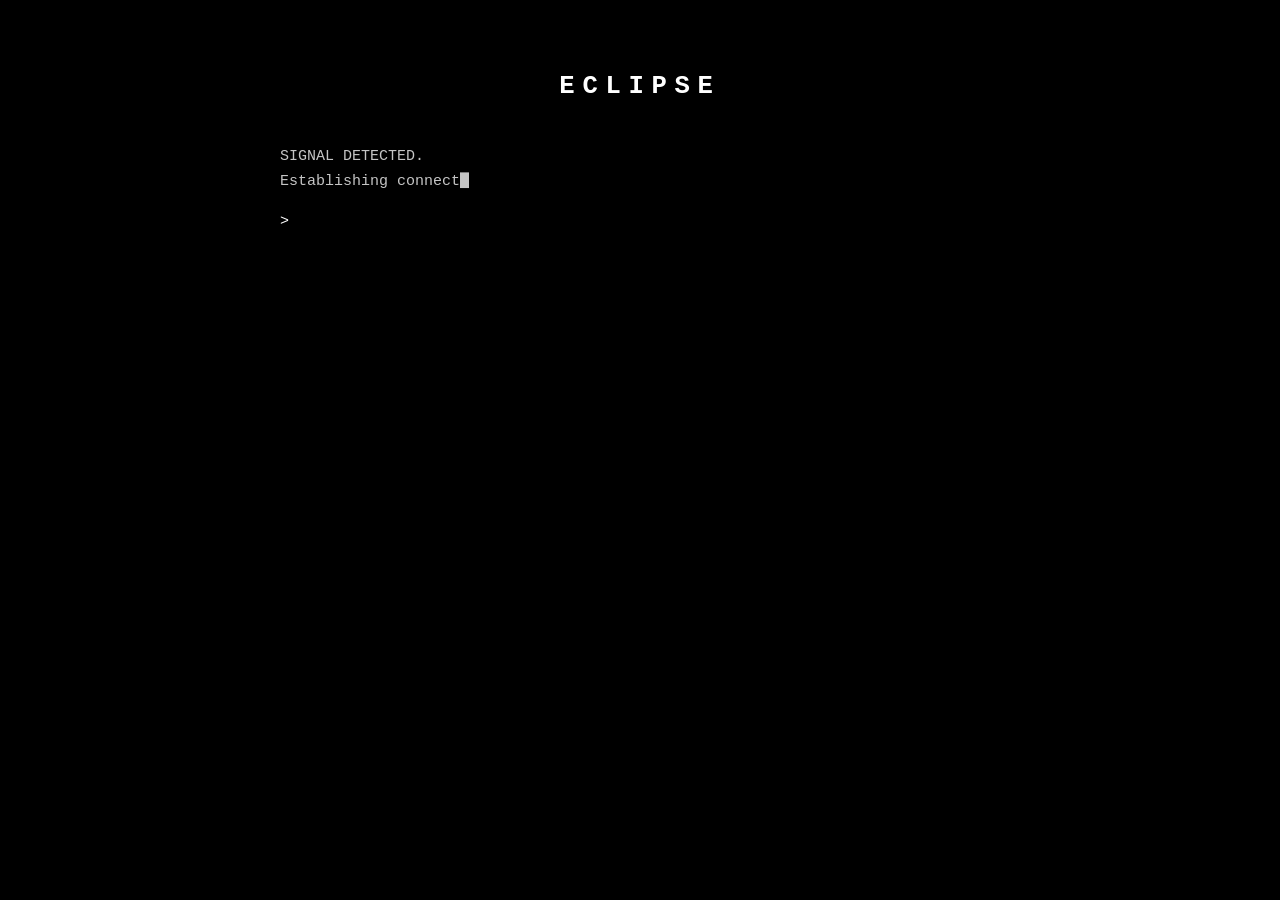
<file: index.html>
<!DOCTYPE html>
<html lang="en">
<head>
    <meta charset="UTF-8">
    <meta name="viewport" content="width=device-width, initial-scale=1.0">
    <title>Eclipse — Mobile Test</title>
    <link rel="stylesheet" href="css/style.css">
</head>
<body>
    <main class="container">
        <h1>ECLIPSE</h1>
        <section id="terminal" aria-label="Eclipse terminal">
            <div id="terminal-output" role="log" aria-live="off"></div>
            <span id="cursor" class="cursor" aria-hidden="true">█</span>
            <div class="command-row">
                <label for="command">&gt;</label>
                <input type="text" id="command" autocomplete="off" autocapitalize="off" spellcheck="false" aria-label="Terminal command" disabled>
                <span id="input-cursor" class="cursor" aria-hidden="true" hidden>█</span>
            </div>
        </section>
    </main>
    <script src="js/terminal/terminal-engine.js"></script>
    <script src="js/terminal/effects.js"></script>
    <script src="js/terminal/sequences.js"></script>
    <script src="js/terminal/commands.js?v=2"></script>
    <script>
        document.addEventListener("DOMContentLoaded", async () => {
            EclipseTerminal.init();
            EclipseCommands.init();
            EclipseCommands.setInputEnabled(false);
            try {
                await EclipseTerminal.run(() => EclipseSequences.boot());
            } finally {
                EclipseCommands.setInputEnabled(true);
            }
        });
    </script>
</body>
</html>
</file>
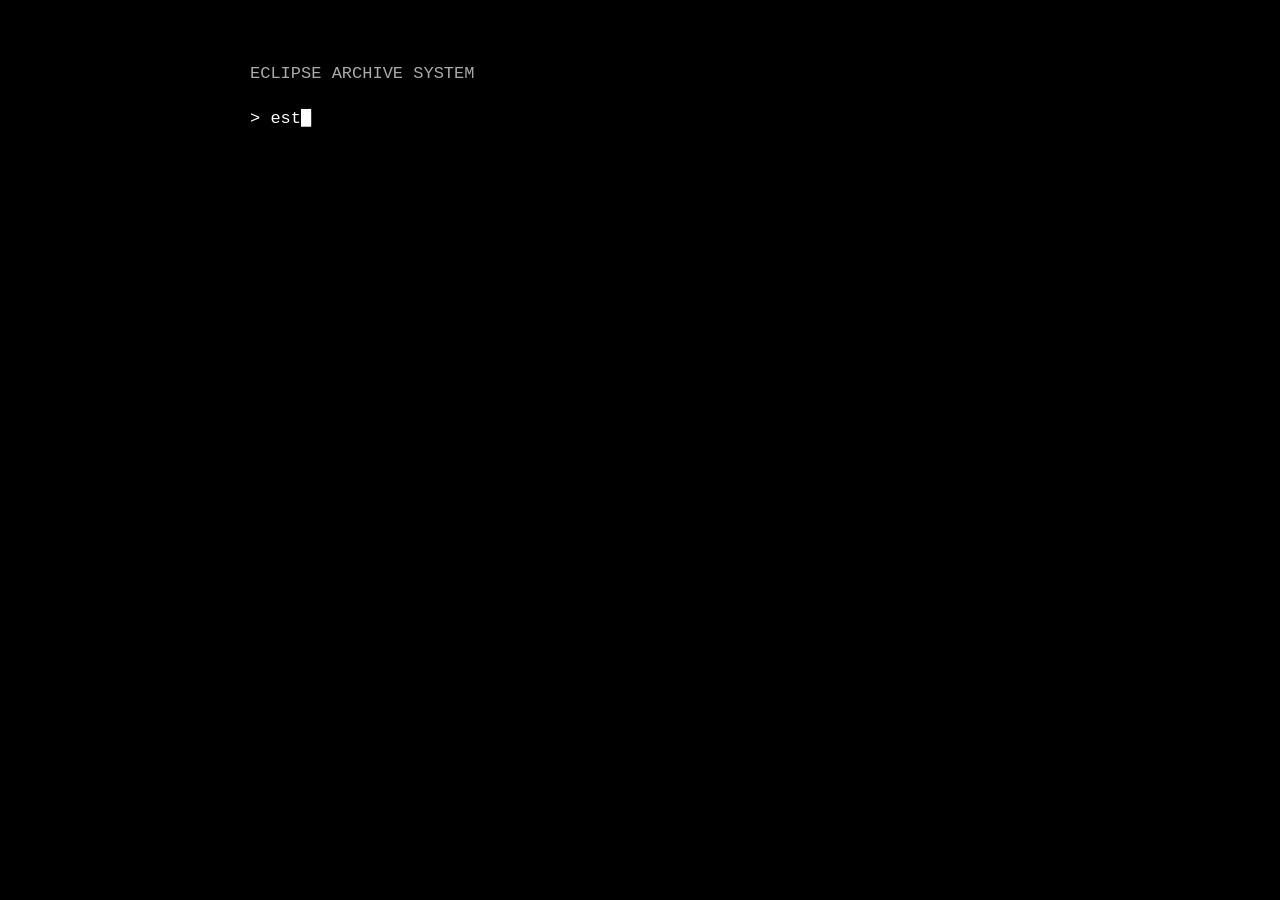
<file: archive/001/index.html>
<!DOCTYPE html>
<html lang="en">

<head>
    <meta charset="UTF-8">

    <meta
        name="viewport"
        content="width=device-width, initial-scale=1.0"
    >

    <title>ECLIPSE // ARCHIVE</title>

    <link rel="stylesheet" href="../../css/fragment.css">
</head>

<body>

    <main class="terminal">

        <div id="terminal-output">
            <span id="cursor" class="cursor">█</span>
        </div>

    </main>


    <!-- Motor común de Eclipse Archive -->

    <script src="../../js/archive/archive-engine.js"></script>


    <!-- Fragmento específico -->

    <script src="../../js/archive/fragments/fragment-001.js"></script>

</body>

</html>
</file>
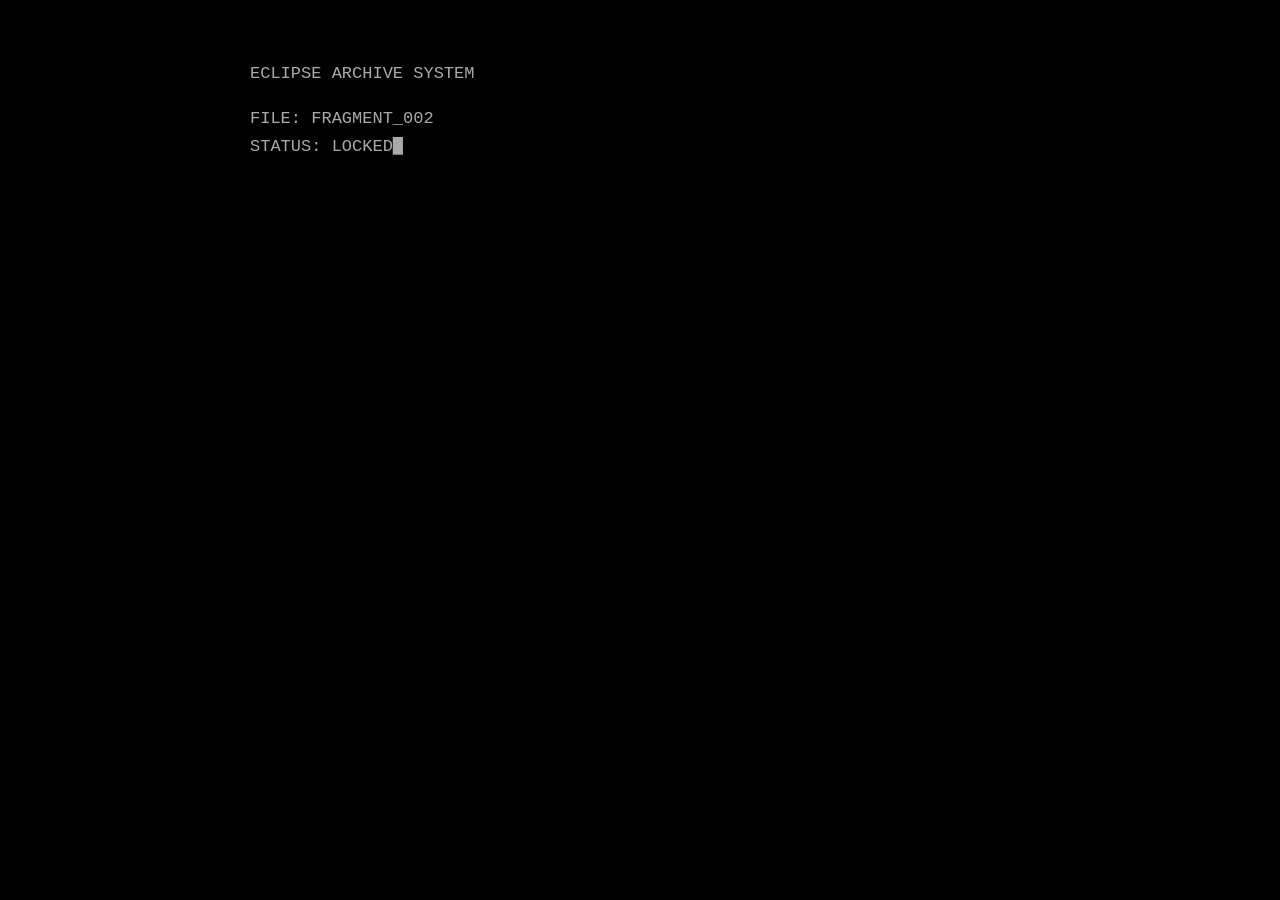
<file: archive/002/index.html>
<!DOCTYPE html>
<html lang="en">

<head>

    <meta charset="UTF-8">

    <meta
        name="viewport"
        content="width=device-width, initial-scale=1.0"
    >

    <title>ECLIPSE // ARCHIVE</title>

    <link
        rel="stylesheet"
        href="../../css/fragment.css"
    >

</head>


<body>


    <main class="terminal">

        <div id="terminal-output">

            <span
                id="cursor"
                class="cursor"
            >█</span>

        </div>

    </main>


    <!-- Terminal -->

    <script
        src="../../js/archive/archive-engine.js">
    </script>


    <!-- Criptografía -->

    <script
        src="../../js/archive/crypto-engine.js">
    </script>


    <!-- Fragmento -->

    <script
        src="../../js/archive/fragments/fragment-002.js">
    </script>


</body>

</html>
</file>
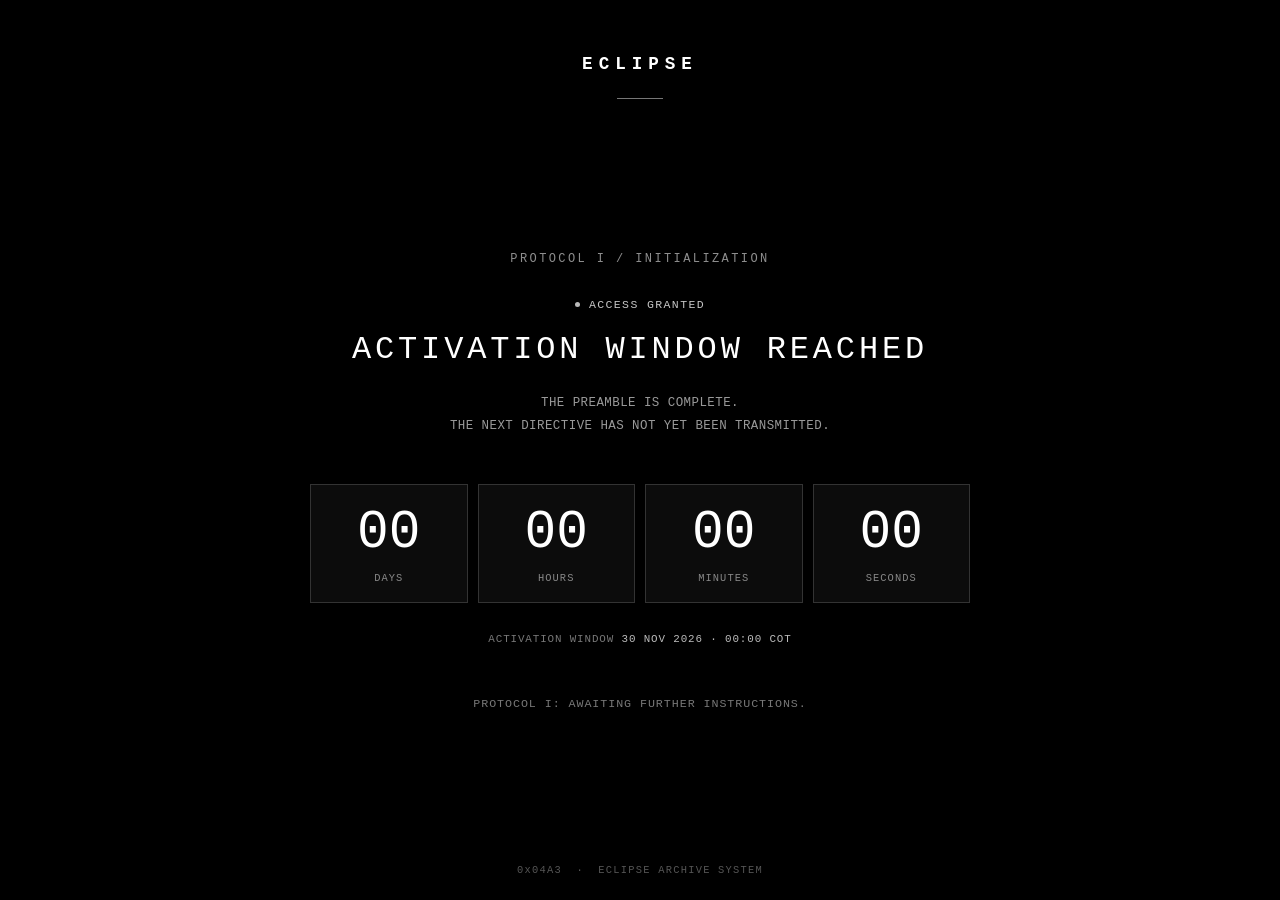
<file: protocol/001/index.html>
<!DOCTYPE html>
<html lang="en">
<head>
  <meta charset="UTF-8">
  <meta name="viewport" content="width=device-width, initial-scale=1.0">
  <meta name="theme-color" content="#000000">
  <title>ECLIPSE / PROTOCOL I</title>
  <link rel="stylesheet" href="protocol.css">
  <script src="countdown.js" defer></script>
</head>
<body>
  <main class="shell">
    <header class="brand">ECLIPSE<span class="brand-rule" aria-hidden="true"></span></header>
    <section class="protocol" aria-labelledby="heading">
      <p class="eyebrow">PROTOCOL I <span aria-hidden="true">/</span> INITIALIZATION</p>
      <p class="status"><span class="status-dot" aria-hidden="true"></span>ACCESS GRANTED</p>
      <h1 id="heading">AWAITING ACTIVATION</h1>
      <p class="description">THE PREAMBLE IS COMPLETE.<br>THE NEXT DIRECTIVE HAS NOT YET BEEN TRANSMITTED.</p>
      <div class="countdown" role="timer" aria-label="Time remaining until Protocol I activation">
        <div class="unit"><strong id="days">--</strong><span>DAYS</span></div>
        <div class="unit"><strong id="hours">--</strong><span>HOURS</span></div>
        <div class="unit"><strong id="minutes">--</strong><span>MINUTES</span></div>
        <div class="unit"><strong id="seconds">--</strong><span>SECONDS</span></div>
      </div>
      <p class="deadline">ACTIVATION WINDOW <span>30 NOV 2026 · 00:00 COT</span></p>
      <p class="footnote" id="message" aria-live="polite">SIGNAL PENDING. MAINTAIN OBSERVATION.</p>
    </section>
    <footer>0x04A3 <span>·</span> ECLIPSE ARCHIVE SYSTEM</footer>
  </main>
</body>
</html>
</file>
<file: css/style.css>
:root { color-scheme: dark; }
* { box-sizing: border-box; }
html { scroll-behavior: auto; }
body {
    margin: 0;
    min-height: 100vh;
    background: #000;
    color: #fff;
    font-family: Consolas, 'Courier New', monospace;
}
.container {
    width: min(100%, 760px);
    margin: 0 auto;
    padding: clamp(32px, 8vh, 72px) 20px 100px;
}
h1 { text-align: center; font-size: 1.6rem; letter-spacing: .3em; margin: 0 0 44px; }
#terminal { text-align: left; font-size: 15px; line-height: 1.65; overflow-wrap: anywhere; }
.terminal-line { min-height: 1.65em; white-space: pre-wrap; }
.terminal-line.blank { min-height: 1.65em; }
.terminal-line.system { color: #c5c5c5; }
.terminal-line.command { color: #fff; }
.terminal-line.anomaly { color: #fff; }
.cursor { display: inline-block; animation: blink .6s steps(1) infinite; vertical-align: baseline; }
.cursor[hidden] { display: none !important; }
.cursor.paused { animation-play-state: paused; opacity: 1; }
@keyframes blink { 50% { opacity: 0; } }
/* Larger touch target, without changing the narrow input's cursor geometry. */
.command-row {
    display: flex;
    align-items: center;
    gap: 0;
    min-height: 48px;
    margin-top: 4px;
    min-width: 0;
    cursor: text;
    touch-action: manipulation;
}
.command-row label { margin-right: 1ch; flex: 0 0 auto; cursor: text; }
#input-cursor { flex: 0 0 auto; }
#command {
    width: 1ch;
    min-width: 1ch;
    max-width: calc(100% - 4ch);
    padding: 0;
    border: 0;
    outline: 0;
    background: transparent;
    color: #fff;
    font: inherit;
    font-size: max(16px, 1em);
    caret-color: transparent;
}
#command:disabled { opacity: .4; }
#command::selection { background: #777; color: #fff; }
@media (max-width: 600px) {
    .container { padding: 32px 16px 100px; }
    h1 { font-size: 1.35rem; margin-bottom: 32px; }
    #terminal { font-size: 13px; }
}
@media (prefers-reduced-motion: reduce) { .cursor { animation: none; } }

/* Additional scroll range while the mobile keyboard covers the viewport. */
.container { padding-bottom: calc(100px + var(--keyboard-clearance, 0px)); }
</file>
<file: css/fragment.css>
* {
    box-sizing: border-box;
}

html,
body {
    margin: 0;
    padding: 0;

    min-height: 100vh;
    min-height: 100dvh;
}

html {
    background: #000000;
}

body {
    background: #000000;
    color: #d8d8d8;

    font-family: "Courier New", Courier, monospace;

    display: flex;
    justify-content: center;

    min-height: 100vh;
    min-height: 100dvh;
}


/* -------------------------
   TERMINAL
------------------------- */

.terminal {
    width: min(900px, 100%);

    padding:
        clamp(24px, 5vw, 60px)
        clamp(24px, 5vw, 60px)
        120px;

    font-size: clamp(14px, 1.8vw, 17px);
    line-height: 1.65;

    overflow-wrap: break-word;
}


/* -------------------------
   LÍNEAS
------------------------- */

.line {
    min-height: 1em;
    white-space: pre-wrap;
}

.command {
    color: #ffffff;
}

.system {
    color: #a9a9a9;
}

.warning {
    color: #d6d6d6;
}

.fragment {
    color: #eeeeee;
}


/* -------------------------
   CORRUPCIÓN
------------------------- */

.corrupted {
    display: inline-block;

    animation: corruption 0.12s infinite;
}


/* -------------------------
   CURSOR
------------------------- */

.cursor {
    display: inline-block;

    vertical-align: baseline;

    animation: blink 0.8s steps(1) infinite;
}

/* Pausa temporal del cursor durante datos importantes */

.cursor.paused {
    animation-play-state: paused;
    opacity: 1;
}

@keyframes blink {

    0%,
    50% {
        opacity: 1;
    }

    51%,
    100% {
        opacity: 0;
    }
}


/* -------------------------
   ANIMACIÓN DE CORRUPCIÓN
------------------------- */

@keyframes corruption {

    0% {
        transform: translateX(0);
    }

    25% {
        transform: translateX(-1px);
    }

    50% {
        transform: translateX(1px);
    }

    75% {
        transform: translateX(-1px);
    }

    100% {
        transform: translateX(0);
    }
}


/* -------------------------
   ANDROID / PANTALLAS PEQUEÑAS
------------------------- */

@media (max-width: 600px) {

    .terminal {
        padding:
            24px
            18px
            120px;

        font-size: 14px;
        line-height: 1.55;
    }

}
/* -------------------------
   ARCHIVE INPUT
------------------------- */

.archive-input {
    background: transparent;

    border: none;
    outline: none;

    color: #ffffff;

    font-family: inherit;
    font-size: inherit;

    padding: 0;
    margin: 0;

    width: calc(100% - 2em);

    caret-color: #ffffff;
}
</file>
<file: protocol/001/protocol.css>
:root { color-scheme: dark; }
* { box-sizing: border-box; }
html { min-height: 100%; }
body { margin: 0; min-height: 100vh; min-height: 100dvh; background: #000; color: #fff; font-family: Consolas, 'Courier New', monospace; }
.shell { width: min(100%, 850px); min-height: 100vh; min-height: 100dvh; margin: 0 auto; padding: clamp(28px, 6vh, 54px) 24px 24px; display: flex; flex-direction: column; }
.brand { font-size: 1.1rem; font-weight: 700; letter-spacing: .34em; text-align: center; }
.brand-rule { display: block; width: 46px; height: 1px; background: #777; margin: 24px auto 0; }
.protocol { width: 100%; max-width: 660px; margin: auto; padding: 60px 0; text-align: center; }
.eyebrow { color: #8e8e8e; letter-spacing: .2em; font-size: .75rem; margin: 0 0 28px; }
.status { display: inline-flex; align-items: center; gap: 9px; color: #c5c5c5; font-size: .72rem; letter-spacing: .12em; margin: 0 0 20px; }
.status-dot { display: inline-block; width: 5px; height: 5px; background: #b8b8b8; border-radius: 50%; }
h1 { font-size: clamp(1.25rem, 4vw, 2rem); letter-spacing: .12em; font-weight: 500; margin: 0 0 24px; }
.description { color: #999; font-size: .78rem; line-height: 1.9; letter-spacing: .035em; margin: 0 auto 45px; }
.countdown { display: grid; grid-template-columns: repeat(4, minmax(0, 1fr)); gap: 10px; }
.unit { min-width: 0; border: 1px solid #333; background: #0c0c0c; padding: 22px 8px 18px; display: flex; flex-direction: column; gap: 12px; }
.unit strong { font-size: clamp(1.65rem, 6vw, 3.3rem); font-weight: 400; line-height: 1; font-variant-numeric: tabular-nums; }
.unit span { font-size: .65rem; letter-spacing: .1em; color: #888; }
.deadline { margin: 27px 0 0; color: #777; font-size: .68rem; letter-spacing: .08em; line-height: 1.8; }
.deadline span { color: #bbb; }
.footnote { color: #777; font-size: .73rem; letter-spacing: .08em; margin: 48px 0 0; }
footer { color: #555; text-align: center; font-size: .65rem; letter-spacing: .12em; }
footer span { margin: 0 7px; }
@media (max-width: 480px) { .shell { padding: 26px 14px 20px; } .protocol { padding: 45px 0; } .description { font-size: .69rem; } .countdown { gap: 5px; } .unit { padding: 18px 3px 14px; gap: 12px; } .unit span { font-size: .52rem; letter-spacing: 0; } .deadline { font-size: .6rem; } .footnote { font-size: .64rem; line-height: 1.7; } }
@media (prefers-reduced-motion: reduce) { *, *::before, *::after { scroll-behavior: auto !important; } }
</file>
